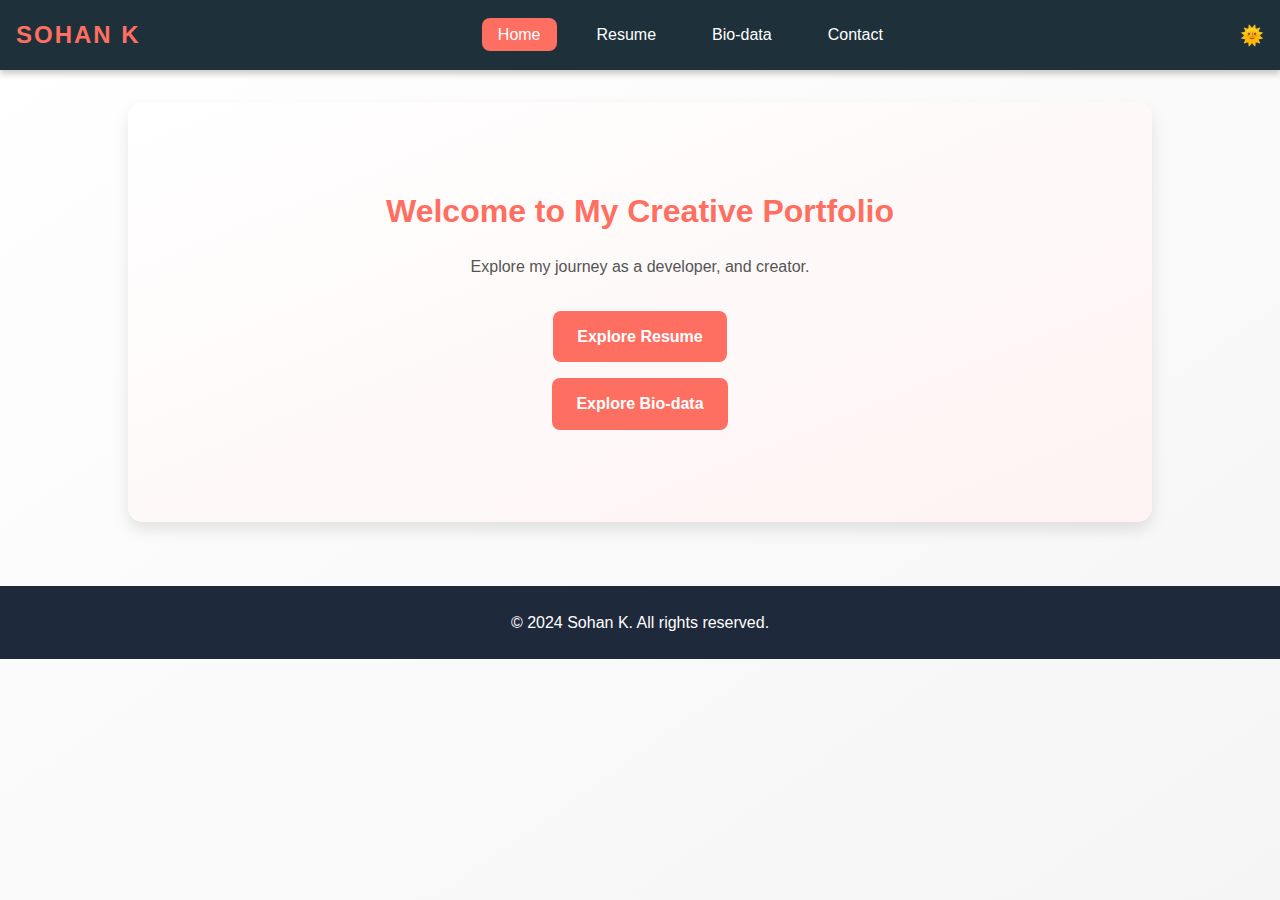
<file: index.html>
<!DOCTYPE html>
<html lang="en">
<head>
    <meta charset="UTF-8">
    <meta name="viewport" content="width=device-width, initial-scale=1.0">
    <title>Sohan K Portfolio</title>
    <link rel="stylesheet" href="styles.css">
    <script src="script.js" defer></script>
</head>
<body>
    <!-- Navigation -->
    <nav class="navbar">
        <div class="logo">Sohan K</div>
        <ul class="nav-links">
            <li class="active"><a href="index.html">Home</a></li>
            <li><a href="resume.html">Resume</a></li>
            <li><a href="biodata.html">Bio-data</a></li>
            <li><a href="contact.html">Contact</a></li>
        </ul>
        <button class="mode-toggle">🌞</button>
    </nav>

    <!-- Home Section -->
    <section id="home" class="section">
        <div class="container">
            <h1>Welcome to My Creative Portfolio</h1>
            <p>Explore my journey as a developer, and creator.</p>
            <a href="resume.html" class="cta">Explore Resume</a>
            <a href="biodata.html" class="cta">Explore Bio-data</a>
        </div>
    </section>

    <footer>
        <p>&copy; 2024 Sohan K. All rights reserved.</p>
    </footer>
</body>
</html>
</file>
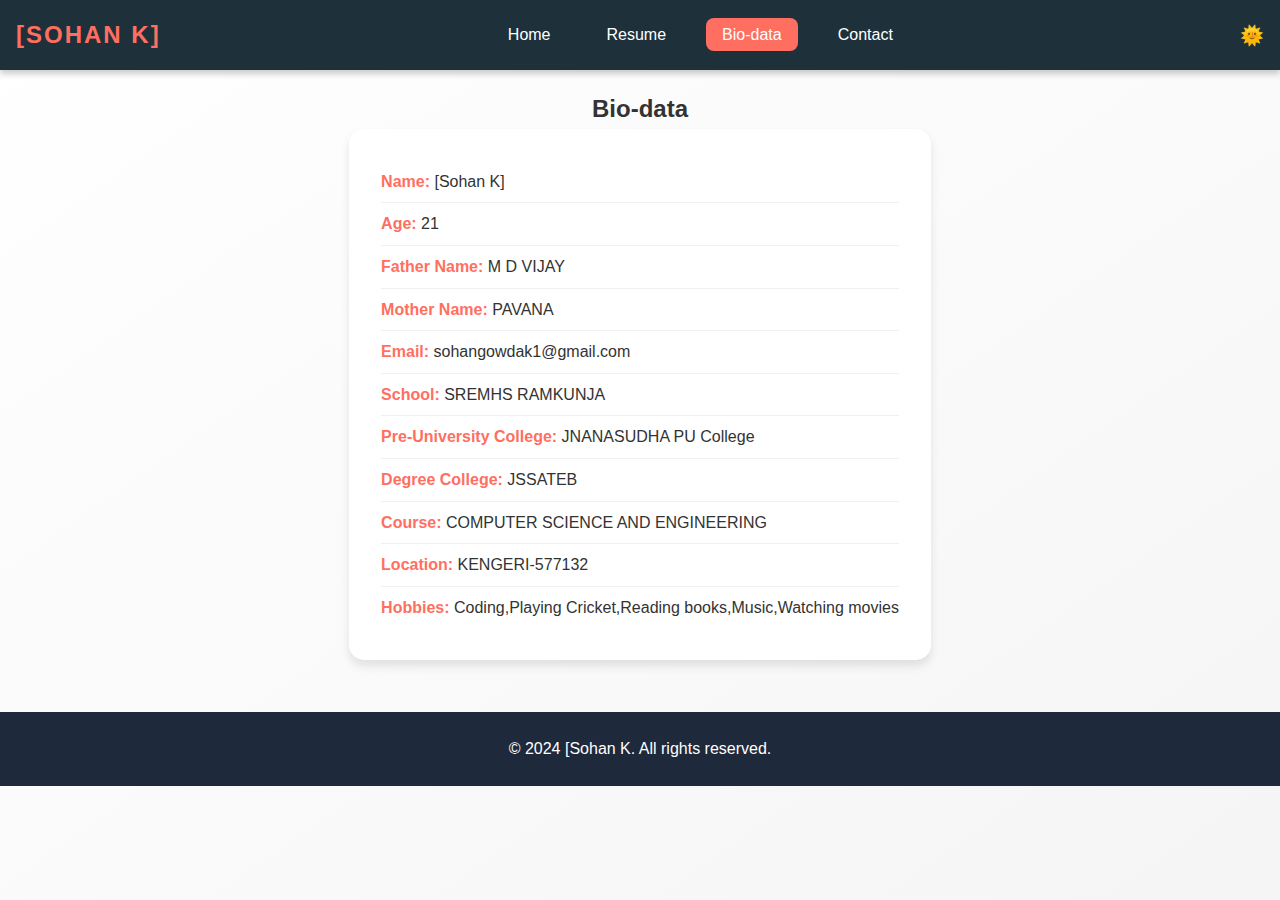
<file: biodata.html>
<!DOCTYPE html>
<html lang="en">
<head>
    <meta charset="UTF-8">
    <meta name="viewport" content="width=device-width, initial-scale=1.0">
    <title>Bio-data</title>
    <link rel="stylesheet" href="styles.css">
    <script src="script.js" defer></script>
</head>
<body>
    <!-- Navigation -->
    <nav class="navbar">
        <div class="logo">[SOHAN K]</div>
        <ul class="nav-links">
            <li><a href="index.html">Home</a></li>
            <li><a href="resume.html">Resume</a></li>
            <li class="active"><a href="biodata.html">Bio-data</a></li>
            <li><a href="contact.html">Contact</a></li>
        </ul>
        <button class="mode-toggle">🌞</button>
    </nav>

    <!-- Bio-data Section -->
    <section class="content-section">
        <div class="container">
            <h2>Bio-data</h2>
            <div class="bio-card">
                <ul>
                    <li><strong>Name:</strong> [Sohan K]</li>
                    <li><strong>Age:</strong> 21</li>
                    <li><strong>Father Name:</strong> M D VIJAY</li>
                    <li><strong>Mother Name:</strong> PAVANA</li>
                    <li><strong>Email:</strong> sohangowdak1@gmail.com</li>
                    <li><strong>School:</strong> SREMHS RAMKUNJA</li>
                    <li><strong>Pre-University College:</strong> JNANASUDHA PU College</li>
                    <li><strong>Degree College:</strong> JSSATEB</li>
                    <li><strong>Course:</strong> COMPUTER SCIENCE AND ENGINEERING</li>
                    <li><strong>Location:</strong> KENGERI-577132</li>
                    <li><strong>Hobbies:</strong> Coding,Playing Cricket,Reading books,Music,Watching movies</li>
                </ul>
            </div>
        </div>
    </section>

    <footer>
        <p>&copy; 2024 [Sohan K. All rights reserved.</p>
    </footer>
</body>
</html>
</file>
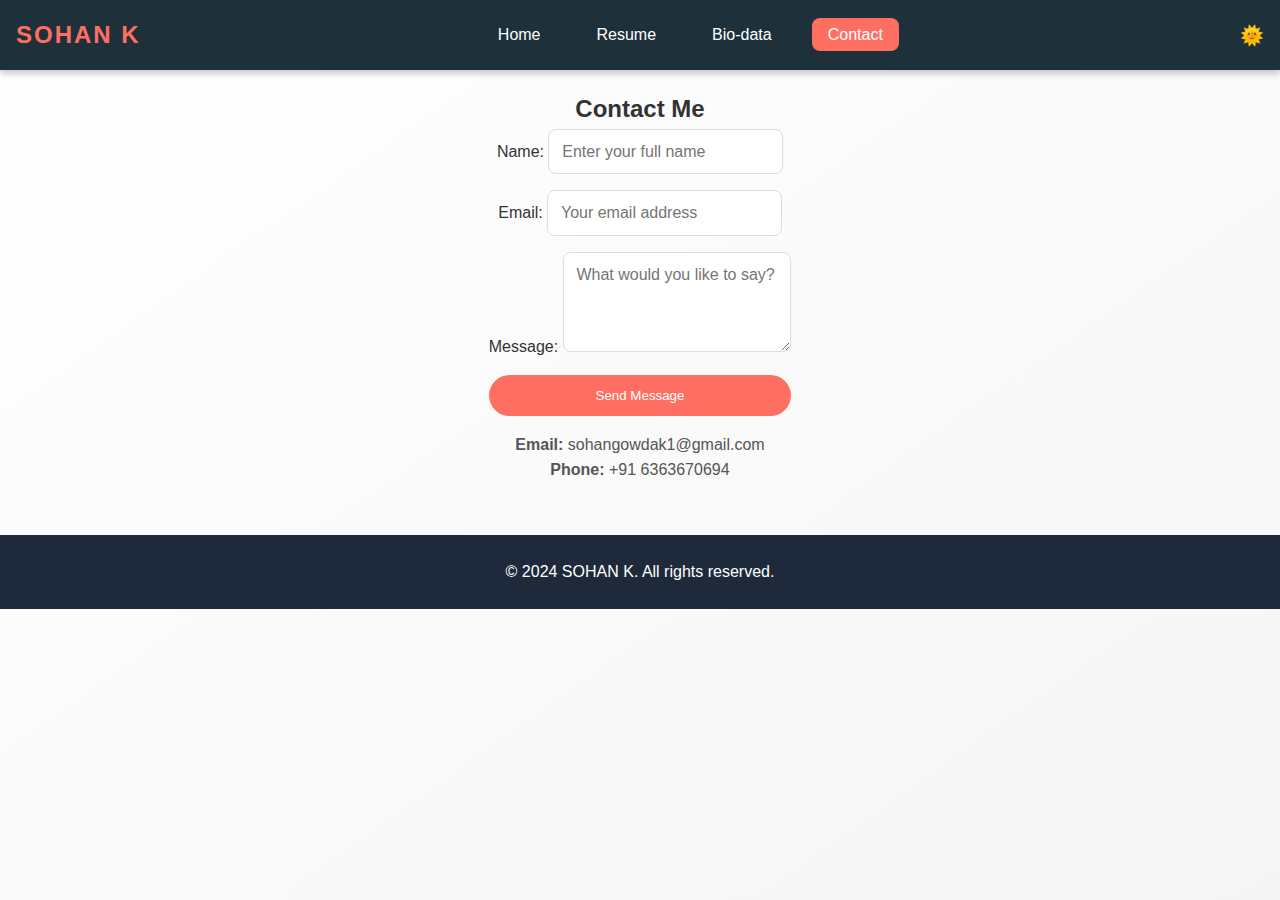
<file: contact.html>
<!DOCTYPE html>
<html lang="en">
<head>
    <meta charset="UTF-8">
    <meta name="viewport" content="width=device-width, initial-scale=1.0">
    <title>Contact</title>
    <link rel="stylesheet" href="styles.css">
    <script src="script.js" defer></script>
</head>
<body>
    <!-- Navigation -->
    <nav class="navbar">
        <div class="logo">Sohan K</div>
        <ul class="nav-links">
            <li><a href="index.html">Home</a></li>
            <li><a href="resume.html">Resume</a></li>
            <li><a href="biodata.html">Bio-data</a></li>
            <li class="active"><a href="contact.html">Contact</a></li>
        </ul>
        <button class="mode-toggle">🌞</button>
    </nav>

    <!-- Contact Section -->
    <section class="content-section">
        <div class="container">
            <h2>Contact Me</h2>
            <div class="contact-form-container">
                <form id="contact-form">
                    <div class="form-group">
                        <label for="name">Name:</label>
                        <input type="text" id="name" placeholder="Enter your full name" required>
                    </div>
                    <div class="form-group">
                        <label for="email">Email:</label>
                        <input type="email" id="email" placeholder="Your email address" required>
                    </div>
                    <div class="form-group">
                        <label for="message">Message:</label>
                        <textarea id="message" rows="4" placeholder="What would you like to say?" required></textarea>
                    </div>
                    <button type="submit">Send Message</button>
                </form>
            </div>
            <div class="contact-info">
                <p><strong>Email:</strong> sohangowdak1@gmail.com</p>
                <p><strong>Phone:</strong> +91 6363670694</p>
            </div>
        </div>
    </section>

    <footer>
        <p>&copy; 2024 SOHAN K. All rights reserved.</p>
    </footer>
</body>
</html>
</file>
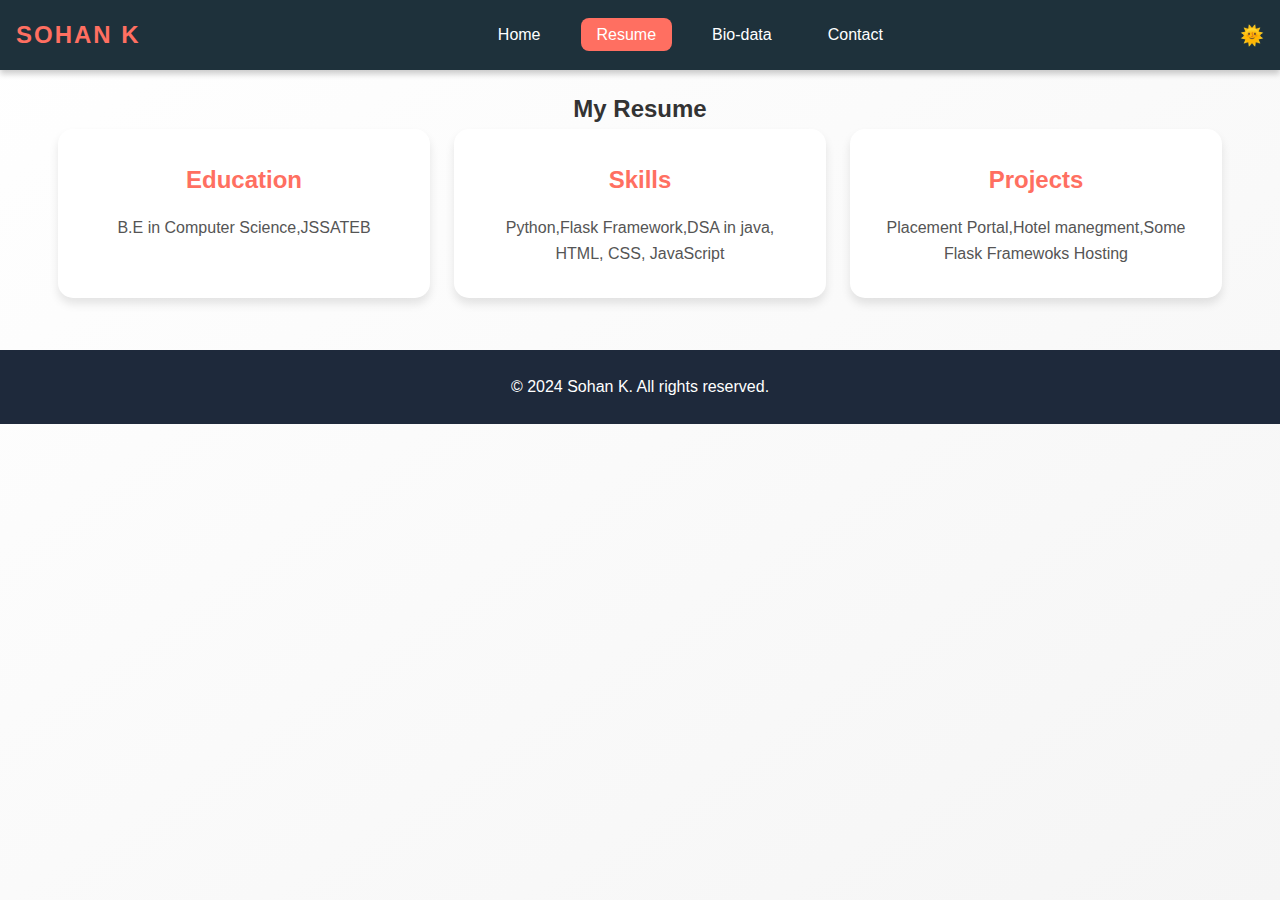
<file: resume.html>
<!DOCTYPE html>
<html lang="en">
<head>
    <meta charset="UTF-8">
    <meta name="viewport" content="width=device-width, initial-scale=1.0">
    <title>Resume</title>
    <link rel="stylesheet" href="styles.css">
    <script src="script.js" defer></script>
</head>
<body>
    <!-- Navigation -->
    <nav class="navbar">
        <div class="logo">Sohan K</div>
        <ul class="nav-links">
            <li><a href="index.html">Home</a></li>
            <li class="active"><a href="resume.html">Resume</a></li>
            <li><a href="biodata.html">Bio-data</a></li>
            <li><a href="contact.html">Contact</a></li>
        </ul>
        <button class="mode-toggle">🌞</button>
    </nav>

    <!-- Resume Section -->
    <section class="content-section">
        <div class="container">
            <h2>My Resume</h2>
            <div class="resume-cards">
                <div class="card">
                    <h3>Education</h3>
                    <p>B.E in Computer Science,JSSATEB</p>
                </div>
                <div class="card">
                    <h3>Skills</h3>
                    <p>Python,Flask Framework,DSA in java, HTML, CSS, JavaScript</p>
                </div>
                <div class="card">
                    <h3>Projects</h3>
                    <p>Placement Portal,Hotel manegment,Some Flask Framewoks Hosting</p>
                </div>
            </div>
        </div>
    </section>

    <footer>
        <p>&copy; 2024 Sohan K. All rights reserved.</p>
    </footer>
</body>
</html>
</file>
<file: styles.css>
/* Body Styling */
/* General Reset */
* {
    margin: 0;
    padding: 0;
    box-sizing: border-box;
    font-family: 'Roboto', sans-serif;
}

/* General Reset */
* {
    margin: 0;
    padding: 0;
    box-sizing: border-box;
    font-family: 'Roboto', sans-serif;
}



body {
    background: linear-gradient(to bottom right, #ffffff, #f5f5f5);
    color: #333;
    line-height: 1.6;
    overflow-x: hidden;
    display: flex;
    flex-direction: column;
    align-items: center;
    min-height: 100vh;
    text-align: center;
}

/* Center the content without pushing the body down */
.container {
    display: flex;
    flex-direction: column;
    justify-content: center;
    align-items: center;
    height: 100%;
    width: 100%;
    padding: 20px; /* Optional for spacing */
}

/* Navbar Styling */
.navbar {
    width: 100%;
    display: flex;
    justify-content: center;
    align-items: center;
    background: #1e313b;
    color: #fff;
    padding: 1rem;
    box-shadow: 0 4px 6px rgba(0, 0, 0, 0.2);
    position: sticky;
    top: 0;
    z-index: 1000;
}

.navbar .logo {
    font-size: 1.5rem;
    font-weight: bold;
    text-transform: uppercase;
    letter-spacing: 2px;
    color: #ff6f61;
    margin-right: auto;
}

.nav-links {
    display: flex;
    gap: 1.5rem;
    list-style: none;
    justify-content: center;
}

.nav-links li a {
    color: #fff;
    text-decoration: none;
    font-weight: 500;
    padding: 0.5rem 1rem;
    border-radius: 8px;
    transition: background 0.3s ease;
}

.nav-links li a:hover, .nav-links .active a {
    background: #ff6f61;
    color: #fff;
}

.mode-toggle {
    background: none;
    border: none;
    font-size: 1.2rem;
    color: #fff;
    cursor: pointer;
    margin-left: auto;
}

/* Section Styling */
.section {
    display: flex;
    flex-direction: column;
    justify-content: center;
    align-items: center;
    padding: 4rem 2rem;
    background: linear-gradient(to bottom right, #fff, #fef3f3);
    border-radius: 15px;
    width: 80%;
    box-shadow: 0 8px 15px rgba(0, 0, 0, 0.1);
    margin: 2rem auto;
}

.section h1, .section h2 {
    font-size: 2rem;
    margin-bottom: 1rem;
    color: #ff6f61;
}

.section p {
    font-size: 1rem;
    color: #555;
    margin-bottom: 1.5rem;
}

.cta {
    padding: 0.8rem 1.5rem;
    background: #ff6f61;
    color: #fff;
    text-decoration: none;
    font-weight: bold;
    border-radius: 8px;
    transition: background 0.3s ease, transform 0.3s ease;
    margin: 0.5rem;
}

.cta:hover {
    background: #ff4a3c;
    transform: scale(1.1);
}

/* Resume Section */
.resume-cards {
    display: flex;
    gap: 1.5rem;
    flex-wrap: wrap;
    justify-content: center;
    width: 100%;
}

.card {
    background: #fff;
    border-radius: 15px;
    padding: 2rem;
    flex: 1 1 calc(30% - 1rem);
    max-width: 30%;
    box-shadow: 0 6px 10px rgba(0, 0, 0, 0.1);
    text-align: center;
    transition: transform 0.3s ease, box-shadow 0.3s ease;
}

.card:hover {
    transform: translateY(-10px);
    box-shadow: 0 12px 20px rgba(0, 0, 0, 0.15);
}

.card h3 {
    font-size: 1.5rem;
    color: #ff6f61;
    margin-bottom: 1rem;
}

.card p {
    color: #555;
}

/* Bio-data Section */
.bio-card {
    padding: 2rem;
    background: #fff;
    border-radius: 15px;
    box-shadow: 0 6px 10px rgba(0, 0, 0, 0.1);
    max-width: 800px;
    margin: 0 auto;
    text-align: left;
}

.bio-card ul {
    list-style: none;
    text-align: left;
}

.bio-card li {
    font-size: 1rem;
    padding: 0.5rem 0;
    border-bottom: 1px solid #f0f0f0;
}

.bio-card li:last-child {
    border: none;
}

.bio-card strong {
    color: #ff6f61;
}

/* Contact Section */
.contact-form-container {
    display: flex;
    flex-direction: column;
    align-items: center;
    justify-content: center;
} 


.contact-info {
    font-size: 1rem;
    color: #555;
    margin-top: 1rem;
    text-align: center;
}

#contact-form {
    display: flex;
    flex-direction: column;
    gap: 1rem;
    max-width: 500px;
    width: 100%;
}

input, textarea {
    padding: 0.8rem;
    font-size: 1rem;
    border: 1px solid #ddd;
    border-radius: 8px;
}

button[type="submit"] {
    padding: 0.8rem 1.5rem;
    background: #ff6f61;
    color: #fff;
    border: none;
    border-radius: 25px;
    cursor: pointer;
    transition: background 0.3s ease, transform 0.3s ease;
}

button[type="submit"]:hover {
    background: #ff6a3c;
    transform: scale(1.05);
}

/* Footer */
footer {
    text-align: center;
    padding: 1rem;
    background: #1e293b;
    color: #fff;
    width: 100%;
    margin-top: 2rem;
}

footer p {
    margin: 0.5rem;
}

/* Responsive Design */
@media (max-width: 768px) {
    .resume-cards {
        flex-direction: column;
    }

    .card {
        max-width: 100%;
    }

    .bio-card ul {
        text-align: center;
    }

    .contact-info {
        text-align: center;
    }
}
</file>
